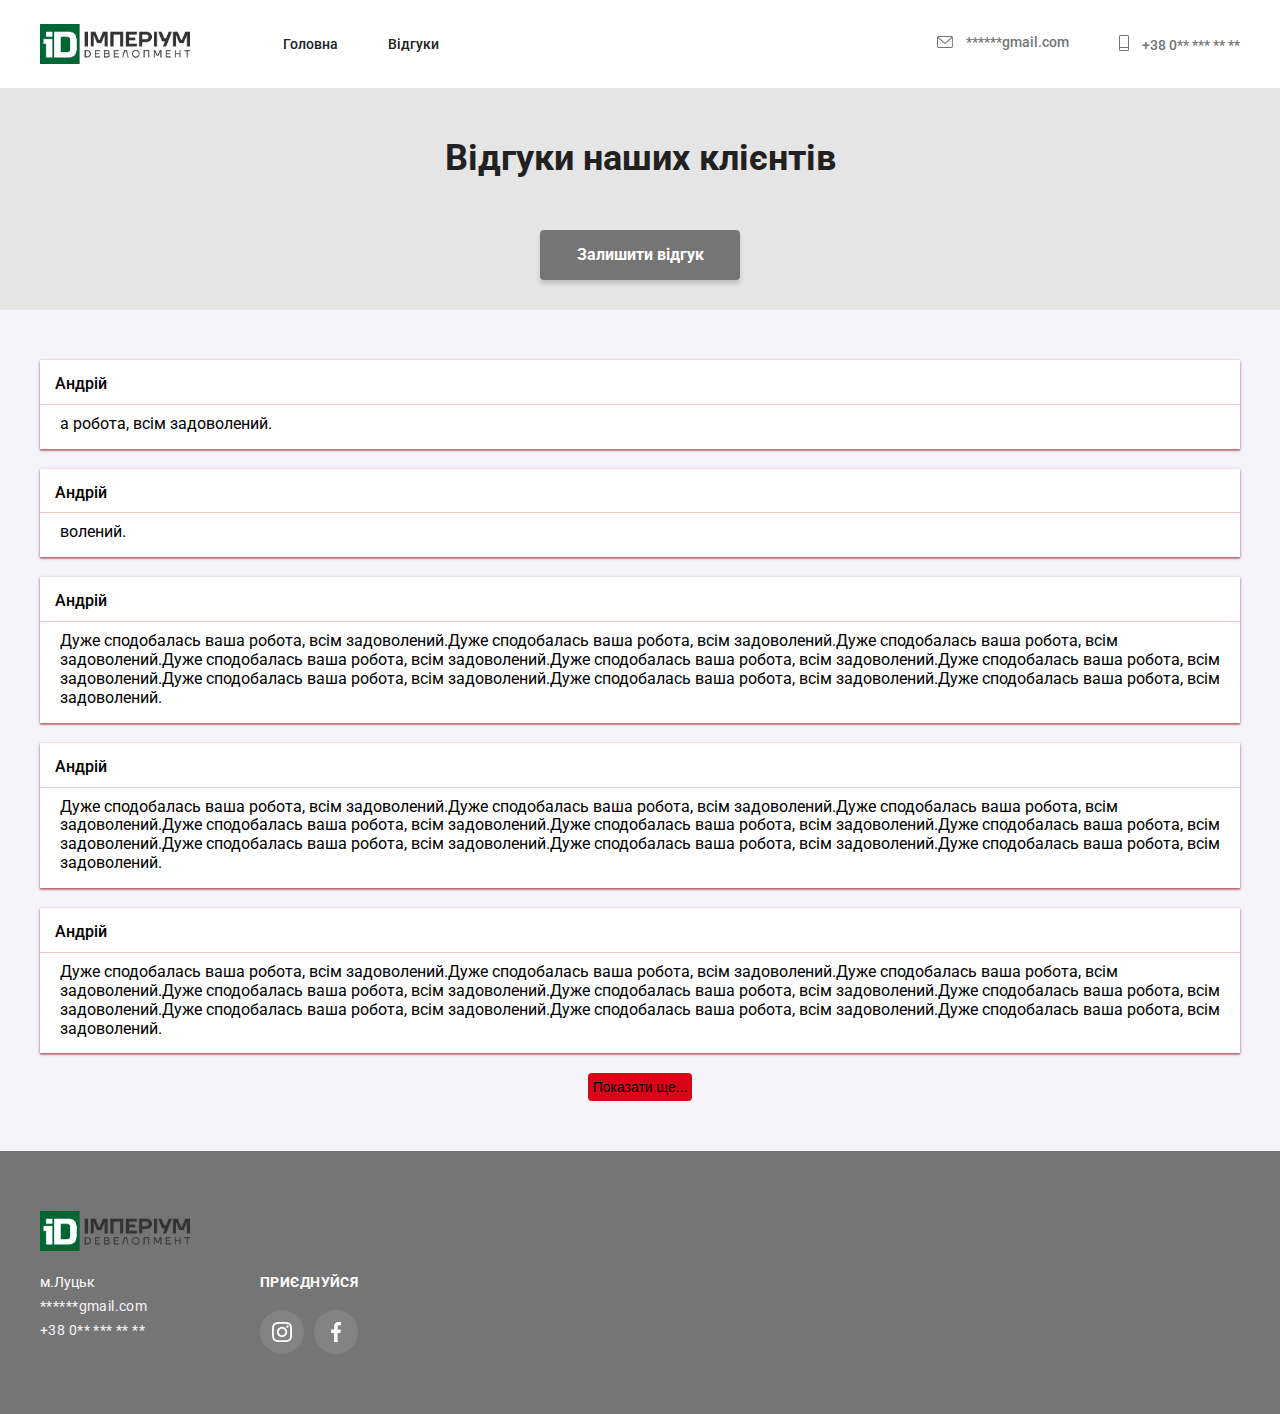
<file: coment.html>
<!DOCTYPE html>
<html lang="uk">
  <head>
    <meta charset="UTF-8" />
    <meta http-equiv="X-UA-Compatible" content="IE=edge" />
    <meta name="viewport" content="width=device-width, initial-scale=1.0" />
    <link rel="stylesheet" href="css/reset.css">
    <link rel="stylesheet" href="css/styles.css">
    <link rel="preconnect" href="https://fonts.googleapis.com">
    <link rel="preconnect" href="https://fonts.gstatic.com" crossorigin>
    <link href="https://fonts.googleapis.com/css2?family=Raleway:wght@700&family=Roboto:wght@400;500;700;900&display=swap" rel="stylesheet">
    <title>Студія</title>
</head>
<body class="body">
    <header class="header">
        <div class="container">
          <div class="header_div">
            <a class="header_logo" href="index.html">
              <img width="150px" height="40px" src="./image/logo.png" alt="">
            </a>
            <nav>
              <ul class="list_menu">
                <li class="menu_item">
                  <a class="menu_link" href="index.html">Головна</a>
                </li>
                <li>
                  <a class="menu_link" href="#">Відгуки</a>
                </li>
              </ul>
            </nav>
              <ul class="contact_list">
                <li>
                  <a class="contact_link" href="mailto:info@devstudio.com">
                    <svg class="svg_letter">
                      <use xlink:href="/image/icons.svg#icon-letter"></use>
                    </svg>
                    ******gmail.com
                  </a>
                </li>
                <li>
                  <a class="contact_link" href="tel:+380961111111">
                    <svg class="svg_phone">
                      <use xlink:href="/image/icons.svg#icon-phone"></use>
                    </svg>
                    +38 0** *** ** **</a>
                </li>
              </ul>
          </div>
        </div>
      </header>

      <main>
        <section class="coment">
            <div class="container">
                <h2 class="coment_title">Відгуки наших клієнтів</h2>
                <button class="coment_button">Залишити відгук</button>
            </div>
            <div id="modal" class="pop_up">
                <div class="pop_up_container">
                  <div class="pop_up_body">
                    <svg class="svg_close">
                      <use xlink:href="image/symbol-defs.svg#icon-cancel-circle"></use>
                    </svg>

                    <form class="coment_form_name">
                        <label for="name">Введіть ім'я:</label>
                        <input class="textname" type="textname">
                    </form>
                    <form class="coment_form_text">
                        <label for="text">Введіть свій відгук:</label>
                        <textarea class="text" cols="50" rows="4"></textarea>
                    </form>
                    <button type="button" class="send">Відправити</button>
                  </div>
                </div>
              </div>
        </section>
        <section class="section_coment_list">
            <div class="container">
                <ul class="coment_list">
                    <li class="coment_item">
                        <h3 class="coment_name">Андрій</h3>
                        <div class="coment_meta">
                            <p class="coment_text"> а робота, всім задоволений.</p>
                        </div>
                    </li>
                    <li class="coment_item">
                        
                        <h3 class="coment_name">Андрій</h3>
                        <div class="coment_meta">
                            <p class="coment_text">волений.</p>
                        </div>
                    </li>
                    <li class="coment_item">
                        
                        <h3 class="coment_name">Андрій</h3>
                        <div class="coment_meta">
                            <p class="coment_text">Дуже сподобалась ваша робота, всім задоволений.Дуже сподобалась ваша робота, всім задоволений.Дуже сподобалась ваша робота, всім задоволений.Дуже сподобалась ваша робота, всім задоволений.Дуже сподобалась ваша робота, всім задоволений.Дуже сподобалась ваша робота, всім задоволений.Дуже сподобалась ваша робота, всім задоволений.Дуже сподобалась ваша робота, всім задоволений.Дуже сподобалась ваша робота, всім задоволений.</p>
                        </div>
                    </li>
                    <li class="coment_item">
                        
                        <h3 class="coment_name">Андрій</h3>
                        <div class="coment_meta">
                            <p class="coment_text">Дуже сподобалась ваша робота, всім задоволений.Дуже сподобалась ваша робота, всім задоволений.Дуже сподобалась ваша робота, всім задоволений.Дуже сподобалась ваша робота, всім задоволений.Дуже сподобалась ваша робота, всім задоволений.Дуже сподобалась ваша робота, всім задоволений.Дуже сподобалась ваша робота, всім задоволений.Дуже сподобалась ваша робота, всім задоволений.Дуже сподобалась ваша робота, всім задоволений.</p>
                        </div>
                    </li>
                    <li class="coment_item">
                        
                        <h3 class="coment_name">Андрій</h3>
                        <div class="coment_meta">
                            <p class="coment_text">Дуже сподобалась ваша робота, всім задоволений.Дуже сподобалась ваша робота, всім задоволений.Дуже сподобалась ваша робота, всім задоволений.Дуже сподобалась ваша робота, всім задоволений.Дуже сподобалась ваша робота, всім задоволений.Дуже сподобалась ваша робота, всім задоволений.Дуже сподобалась ваша робота, всім задоволений.Дуже сподобалась ваша робота, всім задоволений.Дуже сподобалась ваша робота, всім задоволений.</p>
                        </div>
                    </li>
                    <li class="coment_item">
                        
                        <h3 class="coment_name">Андрій</h3>
                        <div class="coment_meta">
                            <p class="coment_text">Дуже сподобалась ваша робота, всім задоволений.Дуже сподобалась ваша робота, всім задоволений.Дуже сподобалась ваша робота, всім задоволений.Дуже сподобалась ваша робота, всім задоволений.Дуже сподобалась ваша робота, всім задоволений.Дуже сподобалась ваша робота, всім задоволений.Дуже сподобалась ваша робота, всім задоволений.Дуже сподобалась ваша робота, всім задоволений.Дуже сподобалась ваша робота, всім задоволений.</p>
                        </div>
                    </li>
                    <li class="coment_item">
                        
                        <h3 class="coment_name">Андрій</h3>
                        <div class="coment_meta">
                            <p class="coment_text">Дуже сподобалась ваша робота, всім задоволений.Дуже сподобалась ваша робота, всім задоволений.Дуже сподобалась ваша робота, всім задоволений.Дуже сподобалась ваша робота, всім задоволений.Дуже сподобалась ваша робота, всім задоволений.Дуже сподобалась ваша робота, всім задоволений.Дуже сподобалась ваша робота, всім задоволений.Дуже сподобалась ваша робота, всім задоволений.Дуже сподобалась ваша робота, всім задоволений.</p>
                        </div>
                    </li>
                    <li class="coment_item">
                        
                        <h3 class="coment_name">Андрій</h3>
                        <div class="coment_meta">
                            <p class="coment_text">Дуже сподобалась ваша робота, всім задоволений.Дуже сподобалась ваша робота, всім задоволений.Дуже сподобалась ваша робота, всім задоволений.Дуже сподобалась ваша робота, всім задоволений.Дуже сподобалась ваша робота, всім задоволений.Дуже сподобалась ваша робота, всім задоволений.Дуже сподобалась ваша робота, всім задоволений.Дуже сподобалась ваша робота, всім задоволений.Дуже сподобалась ваша робота, всім задоволений.</p>
                        </div>
                    </li>
                    <li class="coment_item">
                        
                        <h3 class="coment_name">Андрій</h3>
                        <div class="coment_meta">
                            <p class="coment_text">Дуже сподобалась ваша робота, всім задоволений.Дуже сподобалась ваша робота, всім задоволений.Дуже сподобалась ваша робота, всім задоволений.Дуже сподобалась ваша робота, всім задоволений.Дуже сподобалась ваша робота, всім задоволений.Дуже сподобалась ваша робота, всім задоволений.Дуже сподобалась ваша робота, всім задоволений.Дуже сподобалась ваша робота, всім задоволений.Дуже сподобалась ваша робота, всім задоволений.</p>
                        </div>
                    </li>
                </ul>
                <div class="coment_more_position">
                    <button type="button" class="coment_more">Показати ще...</button>
                </div>
            </div>
        </section>
      </main>

      <footer class="footer">
        <div class="container">
          <div class="footer_box">
            <div style="margin-right: 70px;">
              <a class="footer_logo" href="index.html">
                <img width="150px" height="40px" src="./image/logo.png" alt="">
              </a>
              <address class="footer_link">
                <ul class="footer_list">
                  <li>
                    <a class="footer_location" href="https://goo.gl/maps/c5mz45frjLdNAMUc9" target="_blank">м.Луцьк</a>
                  </li>
                  <li>
                    <a class="footer_contact" href="mailto:info@example.com">******gmail.com</a>
                  </li>
                  <li>
                    <a class="footer_contact" href="tel:+380991111111">+38 0** *** ** **</a>
                  </li>
                </ul>
              </address>
            </div>
            <div>
              <h2 class="footer_title">Приєднуйся</h2>
              <ul class="footer_svg_list">
                <li>
                  <a class="footer_svg_link" href="#">
                    <svg class="footer_svg">
                      <use xlink:href="image/icons.svg#icon-instagram"></use>
                    </svg>
                  </a>
                </li>
                <li>
                  <a class="footer_svg_link" href="#">
                    <svg class="footer_svg">
                      <use xlink:href="image/icons.svg#icon-facebook"></use>
                    </svg>
                  </a>
                </li>
              </ul>
            </div>
          </div>
        </div>
      </footer> 
      <script src="./js/modal.js"></script>
      <script src="./js/show-more-coment.js"></script>
</body>
</html>
</file>
<file: css/styles.css>
:root {
    --white: #FFFFFF;
    --black: #000000;
    --blue: #2196F3;
    --gray: #757575;
    --darkgray: #212121;
    --dimwite: #F5F4FA;
    --dimgray: #FFFFFF60;
    --section1: #2F303A;
    --section2: #E5E5E5;
    --section3: #E5E5E5;
    --section4: #F5F4FA;
    --footer: #2F303A;
    --portfoliosection: #E5E5E5;
    --about_svg: #AFB1B8;
}

/* Form */
 
.pop_up {
    transform: translateY(-100%) scale(0);
    transition: .4s ease-in-out;
    position: fixed;
    width: 100%;
    height: 100%;
    top: 0;
    left: 0;
    right: 0;
    background-color: transparent;
    z-index: 2;
    
}

.pop_up.is-hidden {
    transform: translateY(0%) scale(100%);
    background-color: rgba(0, 0, 0, .8);
}

.pop_up_container {
    display: flex;
    width: 100%;
    height: 100%;
}

.pop_up_body {
    margin: auto;
    width: 750px;
    height: 560px;
    background-color: var(--white);
    border-radius: 8px;
    position: relative;
}

.svg_close {
    width: 25px;
    height: 25px;
    position: absolute;
    top: 10px;
    right: 10px;
    fill: #757575;
}

.svg_close:hover {
    fill: #2196F3;
}

.coment_form_name{
    position: absolute;
    left: 10%;
    top: 30%;
}

.textname {
    height: 30px;
    width: 300px;
    box-shadow: 0px 4px 4px rgba(27, 105, 94, 0.15);
    font-weight: 400;
    line-height: 1.18;
    font-size: 16px;
    border: 1px solid var(--gray);
    margin-left: 57px;
}

.coment_form_text {
    position: absolute;
    left: 10%;
    top: 50%;
    display: flex;
}

.text {
    
    box-shadow: 0px 4px 4px rgba(27, 105, 94, 0.15);
    font-weight: 400;
    line-height: 1.18;
    font-size: 16px;
    border: 1px solid var(--gray);
    margin-left: 10px;
}

.send {
    background-color: #da0419;
    padding: 7px 5px;
    font-size: 14px;
    font-weight: 400;
    line-height: 1;
    text-align: center;
    white-space: nowrap;
    vertical-align: baseline;
    border-radius: 0.25rem;
    border: none;
    align-items: center;
    cursor: pointer;
    position: absolute;
    top: 80%;
    left: 45%;
}


/* End form */




.show-more:hover {
    box-shadow: 0px 4px 4px rgba(0, 0, 0, 0.15);
    background-color: var(--blue);
}

img {
    display: block;
}

.container {
    max-width: 1200px;
    padding-left: 15px;
    padding-right: 15px;
    margin-left: auto;
    margin-right: auto;
}

.body {
    margin: 0;
    color: var(--wite);
    font-family: 'Roboto', sans-serif;
}

.header {  

    flex-wrap: wrap;
    padding: 24px 0px;
    background-color: var(--white);
}

.header_div {
    align-items: center;
    display: flex;
    flex-wrap: wrap;
}

.header_logo {
    display: block;
    font-weight: 700;
    line-height: 1.19;
    text-decoration: none;
    color: var(--black);
    font-size: 26px;
    font-family: 'Raleway', sans-serif;
    padding-right: 93px;
}

.logo_blue {
    color: var(--blue);
}

.list_menu {    
    gap: 50px;
    display: flex;
    flex-wrap: wrap;
}

.menu_item {
    position: relative;
}

.menu_link {
    text-decoration: none;
    font-weight: 500;
    line-height: 1.14;
    font-size: 14px;
    color: var(--darkgray);
}

.menu_link_studio {
    text-decoration: none;
    font-weight: 500;
    line-height: 1.14;
    font-size: 14px;
    color: var(--blue);
}

.menu_link_studio::after {
    content: "";
    position: absolute;
    width: 48px;
    height: 4px;
    background: var(--blue);
    border-radius: 2px;
    left: -3px;
    top: 45px;
}

.menu_link_coment {
    text-decoration: none;
    font-weight: 500;
    line-height: 1.14;
    font-size: 14px;
    color: var(--blue);
}

.menu_link_coment::after {
    content: "";
    position: absolute;
    width: 78px;
    height: 4px;
    background: var(--blue);
    border-radius: 2px;
    left: -3px;
    top: 45px;
}

.menu_link:hover {
    color: var(--blue);
}

.menu_link:focus {
    color: var(--blue);
}

.contact_list {
    margin-left: auto;
    gap: 50px;
    display: flex;
    flex-wrap: wrap;
}

.contact_link {
    text-decoration: none;
    font-weight: 500;
    line-height: 1.14;
    color: var(--gray);
    font-size: 14px;
}

.svg_letter {
    width: 16px;
    height: 12px;
    margin-right: 10px;
    fill: var(--gray);
    margin-bottom: auto;
    position: relative;
    top: 3%;
}

.svg_phone {
    width: 10px;
    height: 16px;
    margin-right: 10px;
    fill: var(--gray);
    position: relative;
    top: 3%;
}

.contact_link:hover {
    color: var(--blue);
}

.contact_link:hover svg{
    fill: var(--blue);
}

.contact_link:focus {
    color: var(--blue);
}

.contact_link:focus svg{
    fill: var(--blue);
}

.section_biznes {
    display: flex;
    flex-wrap: wrap;
    text-align: center;
    border-top: 1px solid #ECECEC;
    padding: 200px 0px;
    background-image: url(../image/gradient.png), url(../image/12345.png)
}

.section_biznes::before {
    background: rgba(47, 48, 58, 0.1);
}

.biznes_button {
    font-family: 'Roboto';
    border: none;
    margin-top: 30px;
    color: var(--white);
    box-shadow: 0px 4px 4px rgba(0, 0, 0, 0.15);
    border-radius: 4px;
    width: 200px;
    height: 50px;
    font-weight: 700;
    font-size: 16px;
    line-height: 1.88;
    cursor: pointer;
    list-style-type: none;
    background-color: var(--blue); 
    
}

.biznes_title {
    width: 696px;
    height: 120px;
    line-height: 1.36;
    font-size: 44px;
    text-align: center;
    letter-spacing: 0.06em;
    text-transform: uppercase;
    font-weight: 900;
    color: var(--white);

}

.section_ourteam {
    padding: 94px 0px;
    background-color: var(--section4);
}

.ourteam_title {
    margin-bottom: 50px;
    font-family: 'Roboto';
    text-align: center;
    font-weight: 700;
    color: var(--darkgray);
    line-height: 1.16;
    font-size: 36px;
}

.ourteam_list {
    gap: 100px;
    display: flex;
    flex-wrap: wrap;
    list-style-type: none;
    justify-content: center;
}

.ourteam_item {
    background-color: var(--white);
    box-shadow: 0px 1px 3px rgba(0, 0, 0, 0.12), 0px 1px 1px rgba(0, 0, 0, 0.14), 0px 2px 1px rgba(0, 0, 0, 0.2);
    border-radius: 0px 0px 4px 4px; 
    padding-left: 0.5px;
    padding-right: 0.5px;
    padding-top: 0.5px;
    
}

.ourteam_item:nth-child(n + 4) {
    display: none;
}

.ourteam_item.is-visible {
    display: block;
}

.ourteam_meta {
    padding-top: 30px;
    padding-bottom: 30px;
    padding-left: 20px;
    padding-right: 20px;
    width: 960px;
}

.ourteam_text { 
    font-weight: 400;
    color: var(--gray);
    line-height: 1.18;
    font-size: 16px;
    letter-spacing: 0.03em;
    word-break: break-all;
}

.position_show-more {
    display: flex;
    justify-content: center;
}

.show-more {
    font-family: 'Roboto';
    border: none;
    margin-top: 30px;
    color: var(--white);
    border-radius: 4px;
    height: 25x;
    font-weight: 700;
    font-size: 16px;
    line-height: 1.88;
    cursor: pointer;
    list-style-type: none;
    background-color: var(--gray); 
}

.footer {
    padding-top: 60px;
    padding-bottom: 60px;
    background-color: var(--gray);
}

.footer_box {
    display: flex;
    align-items:baseline;
    flex-wrap: wrap;
}

.footer_logo {
    font-weight: 700;
    line-height: 1.19;
    text-decoration: none;
    color: var(--white);
    font-size: 26px;
    font-family: 'Raleway', sans-serif;
}

.footer_link {
    margin-top: 20px;
}

.footer_list {
    gap: 30px;
}



.footer_location {
    font-style: normal;
    color: var(--white);
    text-decoration: none;
    font-weight: 400;
    font-size: 14px;
    line-height: 1.714;
}

.footer_location:hover {
    color: var(--blue);
}

.footer_location:focus {
    color: var(--blue);
}

.footer_contact {
    font-style: normal;
    text-decoration: none;
    font-weight: 400;
    line-height: 1.71;
    font-size: 14px;
    color: var(--dimwite);
    letter-spacing: 0.03em;
}

.footer_contact:hover {
    color: var(--blue);
}

.footer_contact:focus {
    color: var(--blue);
}

.footer_title {
    font-family: 'Roboto';
    font-style: normal;
    font-weight: 700;
    font-size: 14px;
    line-height: 1.142;
    letter-spacing: 0.03em;
    text-transform: uppercase;
    color: var(--white);
    margin-bottom: 20px;
}

.footer_svg_list {
    display: flex;
    align-items: center;
    gap: 10px;
}

.footer_svg_link {
    width: 44px;
    height: 44px;
    display: flex;
    align-items: center;
    justify-content: center;
    border-radius: 30px;
    background: rgba(255, 255, 255, 0.1);
    transition: background-color 0.5s;
}

.footer_svg_link:hover {
    background-color: var(--blue);
}

.footer_svg_link:focus {
    background-color: var(--blue);
}

.footer_svg {
    width: 20px;
    height: 20px;
    fill: #FFFFFF;
    display: block;
}


/* coment.html */

.coment {
    display: flex;
    flex-wrap: wrap;
    text-align: center;
    padding-top: 50px;
    padding-bottom: 30px;
    background-color: var(--section3);
}

.coment_title {
    margin-bottom: 20px;
    font-family: 'Roboto';
    text-align: center;
    font-weight: 700;
    color: var(--darkgray);
    line-height: 1.16;
    font-size: 36px;
}

.coment_button {
    font-family: 'Roboto';
    border: none;
    margin-top: 30px;
    color: var(--white);
    box-shadow: 0px 4px 4px rgba(0, 0, 0, 0.15);
    border-radius: 4px;
    width: 200px;
    height: 50px;
    font-weight: 700;
    font-size: 16px;
    line-height: 1.88;
    cursor: pointer;
    list-style-type: none;
    background-color: var(--gray) ; 
}

.coment_button:hover {
    background-color: var(--section1);
}

.section_coment_list {
    background-color: var(--dimwite);
    padding-top: 50px;
    padding-bottom: 50px;
}

.coment_list{
    display: grid;
    flex-wrap: wrap;
    grid-gap: 20px;
    
}

.coment_more_position {
    margin-top: 20px;
    display: flex;
    justify-content: center;
}

.coment_more {
    background-color: #da0419;
    padding: 7px 5px;
    font-size: 14px;
    font-weight: 400;
    line-height: 1;
    text-align: center;
    white-space: nowrap;
    vertical-align: baseline;
    border-radius: 0.25rem;
    border: none;
    align-items: center;
    cursor: pointer;
}

.coment_more:hover {
    background-color: #f70a22c0;
    box-shadow: 0px 4px 4px rgba(0, 0, 0, 0.15);
}

.coment_item {
    
    padding-bottom: 15px;
    box-shadow: 0px 1px 3px rgba(114, 0, 0, 0.497), 0px 1px 1px rgba(172, 2, 2, 0.14), 0px 2px 1px rgba(144, 0, 0, 0.2);
    background-color: var(--white);

}

.coment_item:nth-child(n + 6) {
    display: none;
}

.coment_item.visible {
    display: block;
}

.coment_name {
    font-weight: 500;
    color: var(--black);
    line-height: 1.18;
    font-size: 16px;
    margin-left: 15px;
    padding-bottom: 10px;
    padding-top: 15px;
}


.coment_meta {
    padding-top: 10px;
    border-top: 1px solid rgba(220, 65, 65, 0.315);
    padding-left: 20px;
    padding-right: 20px;
}

.coment_text {
    font-weight: 400;
    color: var(--black);
    line-height: 1.18;
    font-size: 16px;
}
</file>
